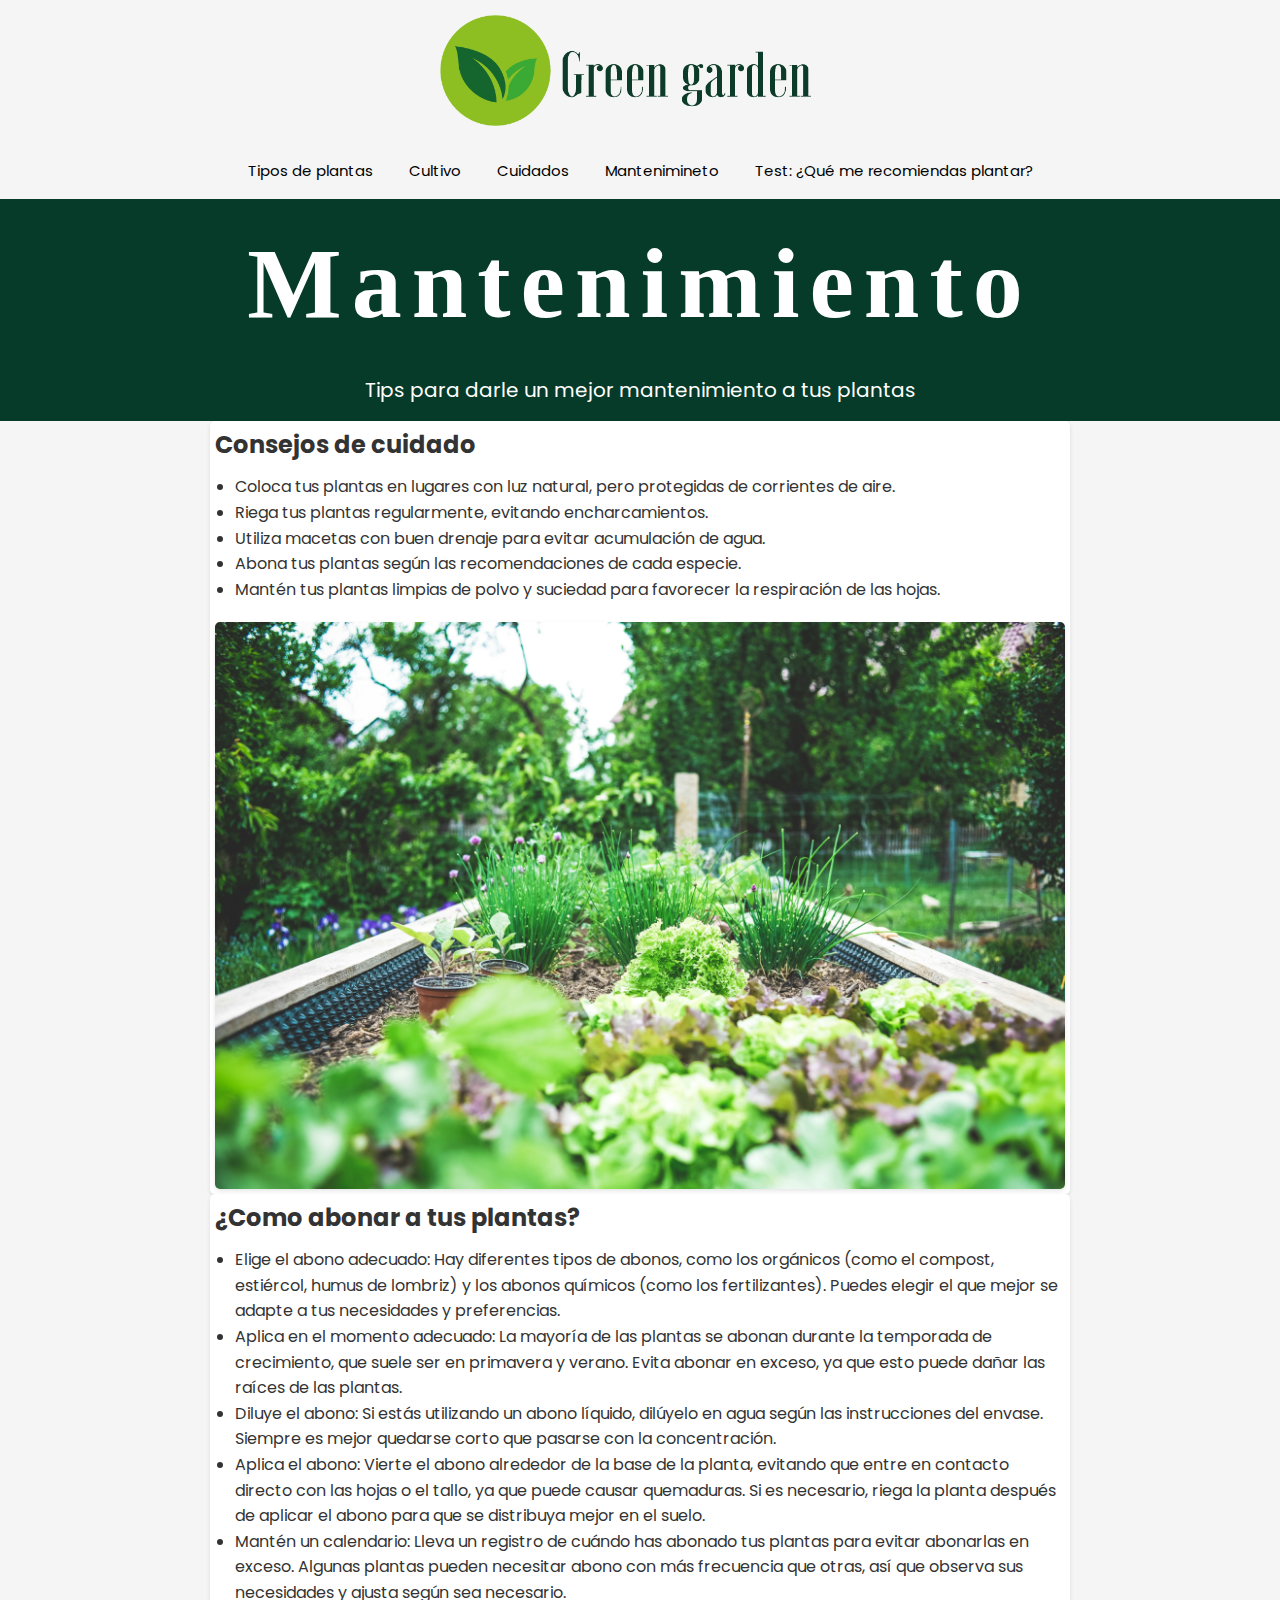
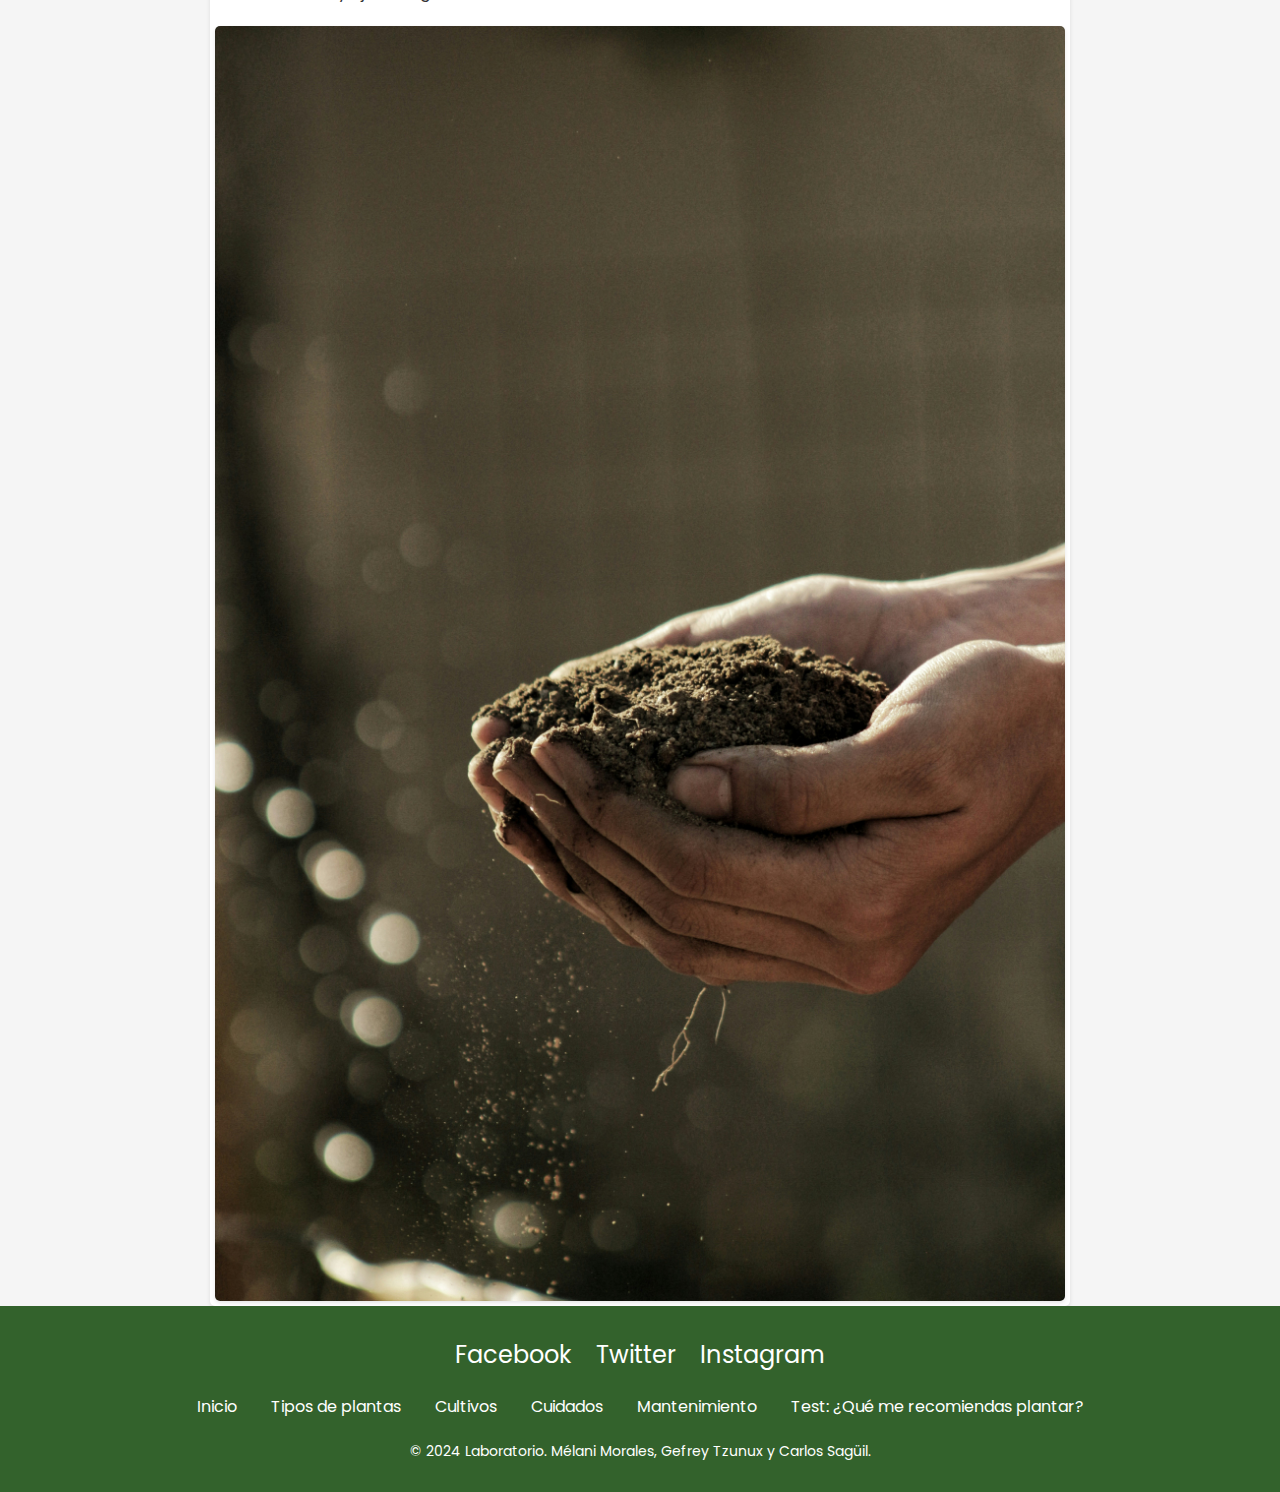
<file: index3.html>
<!DOCTYPE html>
<html lang="en">
<head>
<meta charset="UTF-8">
<meta http-equiv="X-UA-Compatible" content="IE=edge">
<meta name="viewport" content="width=device-width, initial-scale=1.0">
<link rel="preconnect" href="https://fonts.googleapis.com">
    <link rel="icon" href="Logos de Green garden 2 (1).ico" type="image/x-icon">
<link rel="preconnect" href="https://fonts.gstatic.com" crossorigin>
<link href="https://fonts.googleapis.com/css2?family=Poppins:ital,wght@0,100;0,200;0,300;0,400;0,500;0,600;0,700;0,800;0,900;1,100;1,200;1,300;1,400;1,500;1,600;1,700;1,800;1,900&display=swap" rel="stylesheet">
<title>Cuidado de Plantas</title>
<link rel="stylesheet" href="styles3.css">
</head>
<body>
 
  <div class="nav">
    <div class="logoo">
        <a href="index.html" class="logo">
            <img href="index.html" src="Logos de Green garden 3.png" alt="">
        </a>
    </div>

</div>

<div class="menu">
    <a href="tipos.html">Tipos de plantas</a>
    <a href="cultivos.html">Cultivo</a>
    <a href="index2.html">Cuidados</a>
    <a href="index3.html">Mantenimineto</a>
    <a href="test.html">Test: ¿Qué me recomiendas plantar?</a>
</div>

<div class="titulo">
  <h2>Mantenimiento</h2>
  <p>Tips para darle un mejor mantenimiento a tus plantas</p>
</div>
  <main>
    <section class="plant-care">
      <h2>Consejos de cuidado</h2>
      <ul>
        <li>Coloca tus plantas en lugares con luz natural, pero protegidas de corrientes de aire.</li>
        <li>Riega tus plantas regularmente, evitando encharcamientos.</li>
        <li>Utiliza macetas con buen drenaje para evitar acumulación de agua.</li>
        <li>Abona tus plantas según las recomendaciones de cada especie.</li>
        <li>Mantén tus plantas limpias de polvo y suciedad para favorecer la respiración de las hojas.</li>
      </ul>
      <img src="markus-spiske-bk11wZwb9F4-unsplash.jpg" alt="Plantas cuidadas en el sector urbano">
    </section>
    <section class="recommended-plants">
      <h2>¿Como abonar a tus plantas?</h2>
      <ul>
        <li>Elige el abono adecuado: Hay diferentes tipos de abonos, como los orgánicos (como el compost, estiércol, humus de lombriz) y los abonos químicos (como los fertilizantes). Puedes elegir el que mejor se adapte a tus necesidades y preferencias.</li>
        <li>Aplica en el momento adecuado: La mayoría de las plantas se abonan durante la temporada de crecimiento, que suele ser en primavera y verano. Evita abonar en exceso, ya que esto puede dañar las raíces de las plantas.</li>
        <li>Diluye el abono: Si estás utilizando un abono líquido, dilúyelo en agua según las instrucciones del envase. Siempre es mejor quedarse corto que pasarse con la concentración.</li>
        <li>Aplica el abono: Vierte el abono alrededor de la base de la planta, evitando que entre en contacto directo con las hojas o el tallo, ya que puede causar quemaduras. Si es necesario, riega la planta después de aplicar el abono para que se distribuya mejor en el suelo.</li>
        <li>Mantén un calendario: Lleva un registro de cuándo has abonado tus plantas para evitar abonarlas en exceso. Algunas plantas pueden necesitar abono con más frecuencia que otras, así que observa sus necesidades y ajusta según sea necesario.</li>
      </ul>
      <img src="gabriel-jimenez-jin4W1HqgL4-unsplash.jpg" alt="Plantas recomendadas para el sector urbano">
    </section>
  </main>
  <div class="footer">
    <div class="redes">
        <a href="https://facebook.com" target="_blank">Facebook</a>
        <a href="https://twitter.com" target="_blank">Twitter</a>
        <a href="https://instagram.com" target="_blank">Instagram</a>
    </div>
    <div class="links">
        <a href="index.html">Inicio</a>
        <a href="tipos.html">Tipos de plantas</a>
        <a href="cultivos.html">Cultivos</a>
        <a href="index2.html">Cuidados</a>
        <a href="index3.html">Mantenimiento</a>
        <a href="test.html">Test: ¿Qué me recomiendas plantar?</a>
    </div>
    <p>&copy; 2024 Laboratorio. Mélani Morales, Gefrey Tzunux y Carlos Sagüil.</p>
  </div>
</body>
</html>
</file>
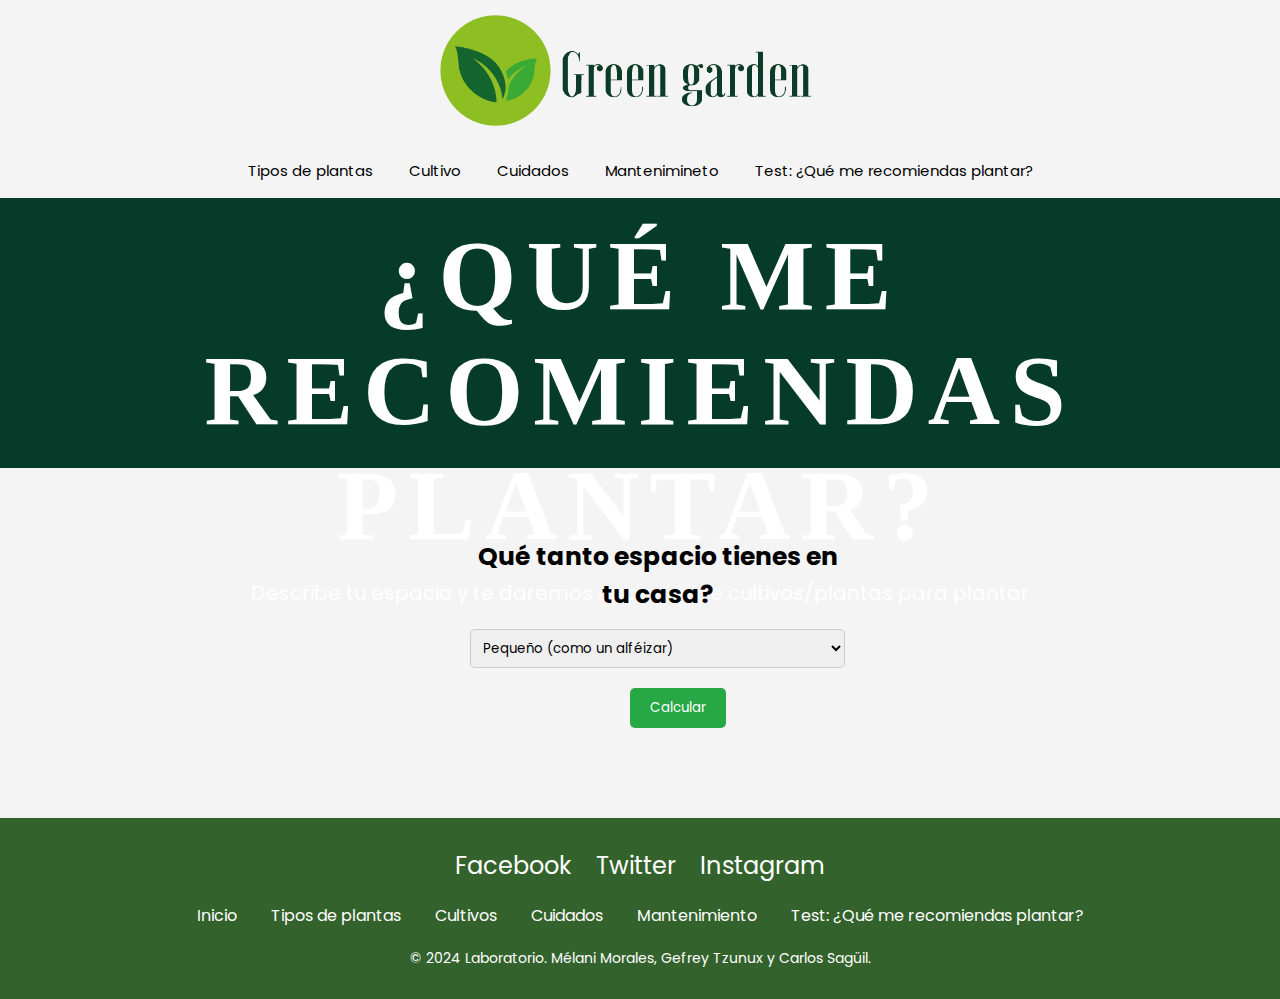
<file: test.html>
<!DOCTYPE html>
<html lang="es">
<head>
    <meta charset="UTF-8">
    <meta name="viewport" content="width=device-width, initial-scale=1.0">
    <link rel="stylesheet" href="test.css">
    <link rel="preconnect" href="https://fonts.googleapis.com">
    <link rel="icon" href="Logos de Green garden 2 (1).ico" type="image/x-icon">
<link rel="preconnect" href="https://fonts.gstatic.com" crossorigin>
<link href="https://fonts.googleapis.com/css2?family=Poppins:ital,wght@0,100;0,200;0,300;0,400;0,500;0,600;0,700;0,800;0,900;1,100;1,200;1,300;1,400;1,500;1,600;1,700;1,800;1,900&display=swap" rel="stylesheet">
    <title>Green Garden</title>
</head>
<body>

    <div class="nav">
        <div class="logoo">
            <a href="index.html" class="logo">
                <img href="index.html" src="Logos de Green garden 3.png" alt="">
            </a>
        </div>

    </div>

    <div class="menu">
        <a href="tipos.html">Tipos de plantas</a>
        <a href="cultivos.html">Cultivo</a>
        <a href="index2.html">Cuidados</a>
        <a href="index3.html">Mantenimineto</a>
        <a href="test.html">Test: ¿Qué me recomiendas plantar?</a>
    </div>

    <div class="titulo">
        <h2>¿QUÉ ME RECOMIENDAS PLANTAR?</h2>
        <p>Describe tu espacio y te daremos opciones de cultivos/plantas para plantar</p>
    </div>

    <body>
        <div class="container">
            <div class="cuadrote">
                <div class="cuadrito">
                    <label>Qué tanto espacio tienes en tu casa?</label>
                    <select id="espacio">
                        <option value="pequeño">Pequeño (como un alféizar)</option>
                        <option value="mediano">Mediano (como un balcón)</option>
                        <option value="grande">Grande (como un jardín)</option>
                    </select>
                </div>
                <button type="button" onclick="test()">Calcular</button>
                <div id="resultado" class="resultado"></div>
            </div>
        </div>

        <div class="footer">
            <div class="redes">
                <a href="https://facebook.com">Facebook</a>
                <a href="https://twitter.com">Twitter</a>
                <a href="https://instagram.com">Instagram</a>
            </div>
            <div class="links">
                <a href="index.html">Inicio</a>
                <a href="tipos.html">Tipos de plantas</a>
                <a href="cultivos.html">Cultivos</a>
                <a href="index2.html">Cuidados</a>
                <a href="index3.html">Mantenimiento</a>
                <a href="test.html">Test: ¿Qué me recomiendas plantar?</a>
            </div>
            <p>&copy; 2024 Laboratorio. Mélani Morales, Gefrey Tzunux y Carlos Sagüil.</p>
        </div>
    
        <script>
            function test() {
                var espacio = document.getElementById('espacio').value
                var resultado = document.getElementById('resultado')
    
                if (espacio === 'pequeño') {
                     var salida = "Puedes plantar hierbas como albahaca, menta o cebollin.";
                     
                }else if (espacio === 'mediano') {
                     var salida = "Puedes plantar vegetales pequeños como tomates cherry, pimientos y lechuga.";
                }else if (espacio === 'grande') {
                    var salida = "Puedes plantar verduras o frutas más grandes como tomates, calabacines o fresas.";
                }
    
                resultado.innerHTML = `<p>${salida}</p>` ;
            }
        </script>
    </body>
    </html>

</body>
</html>
</file>
<file: styles3.css>
*{
  padding: 0;
  margin: 0;
  box-sizing: border-box;
  font-family: "Poppins", sans-serif;
  font-style: normal;
}


.logoo{
  display: flex;
  justify-content: center;
  padding-top: 15px;
  padding-bottom: 10px;
  align-items: center;
}
.logoo img{
  width: 400px;
  
}

.menu{
  padding-top: 15px;
  padding-bottom: 15px;
  text-align: center;
}

.menu a{
  padding: 16px;
  color: rgb(0, 0, 0);
  text-decoration: none;
  font-size: 15px;
}

.menu a:hover{
  color: #74b62e;
  font-size: 18px;
  transition: 0.5s;
}

.titulo{
  width: 100%;
  height: 30%;
  text-align: center;
  background-color: #063b29;
}

.titulo h2{
  font-family: Voga;
  font-size: 100px;
  color: white;
  padding-top: 5px;
  letter-spacing: 10px;
}
.titulo p{
  padding-top: 10px;
  font-size: 20px;
  color: white;
  padding-bottom: 15px;
}

body {
    margin: 0;
    padding: 0;
    background-color: #f5f5f5;
    color: #333;
    line-height: 1.6;
}


main {
    max-width: 900px;
    margin: 0 auto;
    padding: 0 20px;
}

h1, h2 {
    margin-top: 0;
}

ul {
    list-style-type: disc;
    margin-left: 20px;
}

footer {
    text-align: center;
    background-color: #333;
    color: white;
    padding: 10px 0;
    position: fixed;
    bottom: 0;
    width: 100%;
}

section {
    background-color: white;
    padding: 5px;
    
    border-radius: 5px;
    box-shadow: 0 2px 4px rgba(0, 0, 0, 0.1);
}

section h2 {
    color: #333;
    margin-bottom: 10px;
}

section p {
    margin-bottom: 10px;
}

section ul {
    margin-bottom: 0;
}

section img {
    display: block;
    margin: 20px auto 0;
    max-width: 100%;
    border-radius: 5px;
    box-shadow: 0 2px 4px rgba(0, 0, 0, 0.1);
}

.footer {
    background-color: #33622c;
    color: #fff;
    padding: 20px 0;
    text-align: center;
  }
  .footer .redes {
    margin: 10px 0;
  }
  .footer .redes a {
    color: #fff;
    margin: 0 10px;
    text-decoration: none;
    font-size: 24px;
  }
  .footer .redes a:hover {
    color: #607d3d;
    font-weight: bold;
  }
  .footer .links {
    margin: 20px 0;
  }
  .footer .links a {
    color: #fff;
    margin: 0 15px;
    text-decoration: none;
  }
  .footer .links a:hover {
    text-decoration: underline;
  }
  .footer p {
    margin: 10px 0;
    font-size: 14px;
  }

  @media (max-width: 600px) {
    .logoo img {
        width: 200px;
    }

    .menu {
        display: flex;
        flex-direction: column;
        align-items: center;
    }

    .menu a {
        padding: 10px;
        font-size: 14px;
    }

    .titulo h2 {
        font-size: 40px;
        letter-spacing: 3px;
    }

    .titulo p {
        font-size: 14px;
    }

    .cuadro {
        flex-direction: column;
        width: 90%;
    }

    .cuadro h2 {
        font-size: 20px;
    }

    .cuadro p, .cuadro a {
        font-size: 16px;
    }

    .footer .redes a {
        font-size: 20px;
    }

    .footer .links {
        flex-direction: column;
        align-items: center;
    }

    .footer .links a {
        font-size: 14px;
        margin: 5px 0;
    }

    .footer p {
        font-size: 12px;
    }
  }
</file>
<file: test.css>
*{
    padding: 0;
    margin: 0;
    box-sizing: border-box;
    font-family: "Poppins", sans-serif;
    font-style: normal;
}


.logoo{
    display: flex;
    justify-content: center;
    padding-top: 15px;
    padding-bottom: 10px;
    align-items: center;
}
.logoo img{
    width: 400px;
    
}

.menu{
    
    padding-top: 15px;
    padding-bottom: 15px;
    text-align: center;
}

.menu a{
    padding: 16px;
    color: rgb(0, 0, 0);
    text-decoration: none;
    font-size: 15px;
}

.menu a:hover{
    color: #74b62e;
    font-size: 18px;
    transition: 0.5s;
}

.titulo{
    width: 100%;
    height: 30%;
    text-align: center;
    background-color: #063b29;
}

.titulo h2{
    font-family: Voga;
    font-size: 100px;
    color: white;
    padding-top: 20px;
    letter-spacing: 10px;
}
.titulo p{
    padding-top: 15px;
    font-size: 20px;
    color: white;
    padding-bottom: 15px;
}

body {
    font-family: Arial, sans-serif;
    background: #f4f4f4;
    margin: 0;
    padding: 0;
    justify-content: center;
    align-items: center;
    height: 100vh;
}

.container {
    display: flex;
    padding-left: 450px;
    padding-top: 50px;
    text-align: justify;
    padding-bottom: 50px;
}

.cuadrote{
    padding: 20px;
    width: 50%;
    align-items: center;
}

h1 {
    margin-bottom: 20px;
}

.cuadrito {
    margin-bottom: 20px;
    text-align: center;
}

label {
    display: block;
    margin-bottom: 15px;
    font-size: 25px;
    font-weight: bold;
}

select {
    width: 100%;
    padding: 8px;
    border-radius: 5px;
    border: 1px solid #ccc;
}

button {
    padding: 10px 20px;
    border: none;
    border-radius: 5px;
    background: #28a745;
    color: #fff;
    cursor: pointer;
    transition: background 0.3s;
    margin-left: 160px;
}

button:hover {
    background: #218838;
}

.resultado{
    margin-top: 20px;
    font-size: 16px;
}

.footer {
    background-color: #33622c;
    color: #fff;
    padding: 20px 0;
    text-align: center;
  }
  .footer .redes {
    margin: 10px 0;
  }
  .footer .redes a {
    color: #fff;
    margin: 0 10px;
    text-decoration: none;
    font-size: 24px;
  }
  .footer .redes a:hover {
    color: #607d3d;
    font-weight: bold;
  }
  .footer .links {
    margin: 20px 0;
  }
  .footer .links a {
    color: #fff;
    margin: 0 15px;
    text-decoration: none;
  }
  .footer .links a:hover {
    text-decoration: underline;
  }
  .footer p {
    margin: 10px 0;
    font-size: 14px;
  }

  @media (max-width: 768px) {
    .logoo img {
        width: 250px;
    }

    .titulo h2 {
        font-size: 50px;
        letter-spacing: 5px;
    }

    .titulo p {
        font-size: 16px;
    }

    .container {
        padding: 20px;
    }

    .cuadrote {
        width: 90%;
    }

    label {
        font-size: 20px;
    }

    select {
        padding: 5px;
    }

    button {
        padding: 8px 16px;
    }
}
</file>
